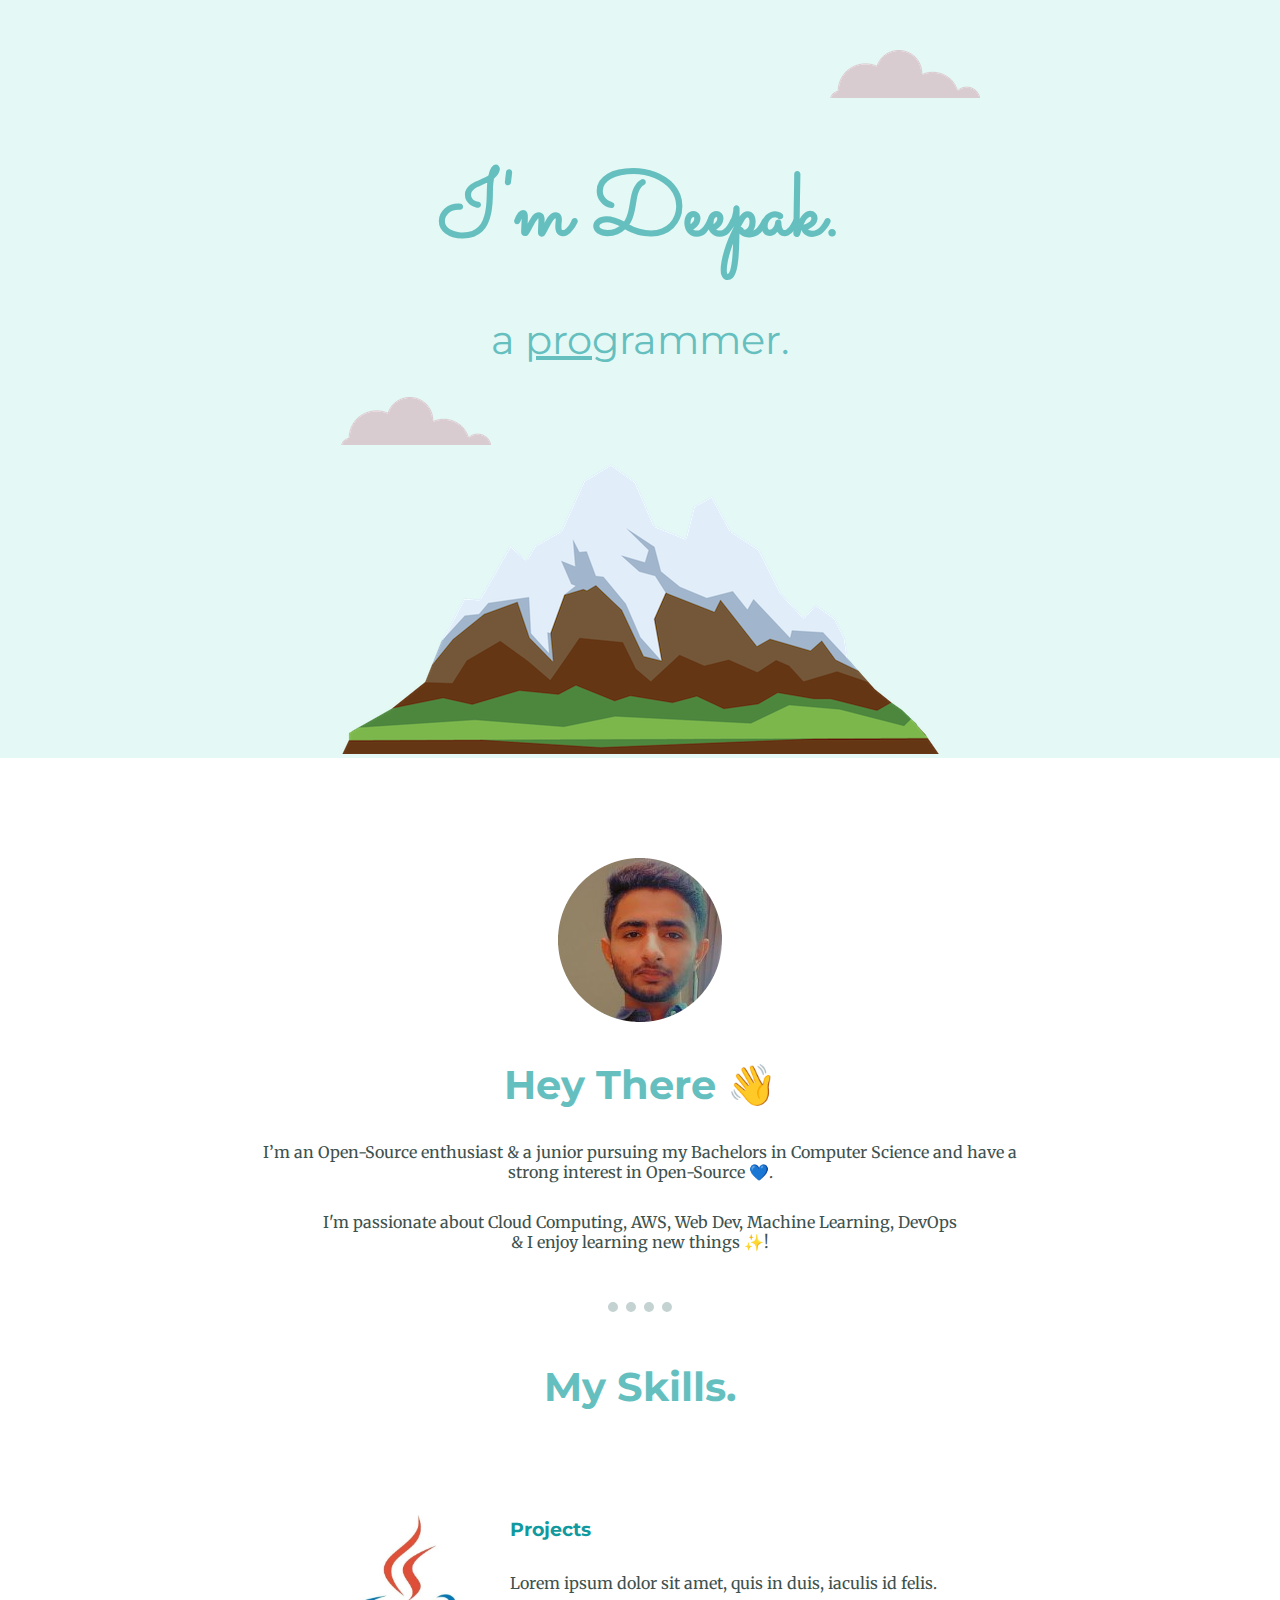
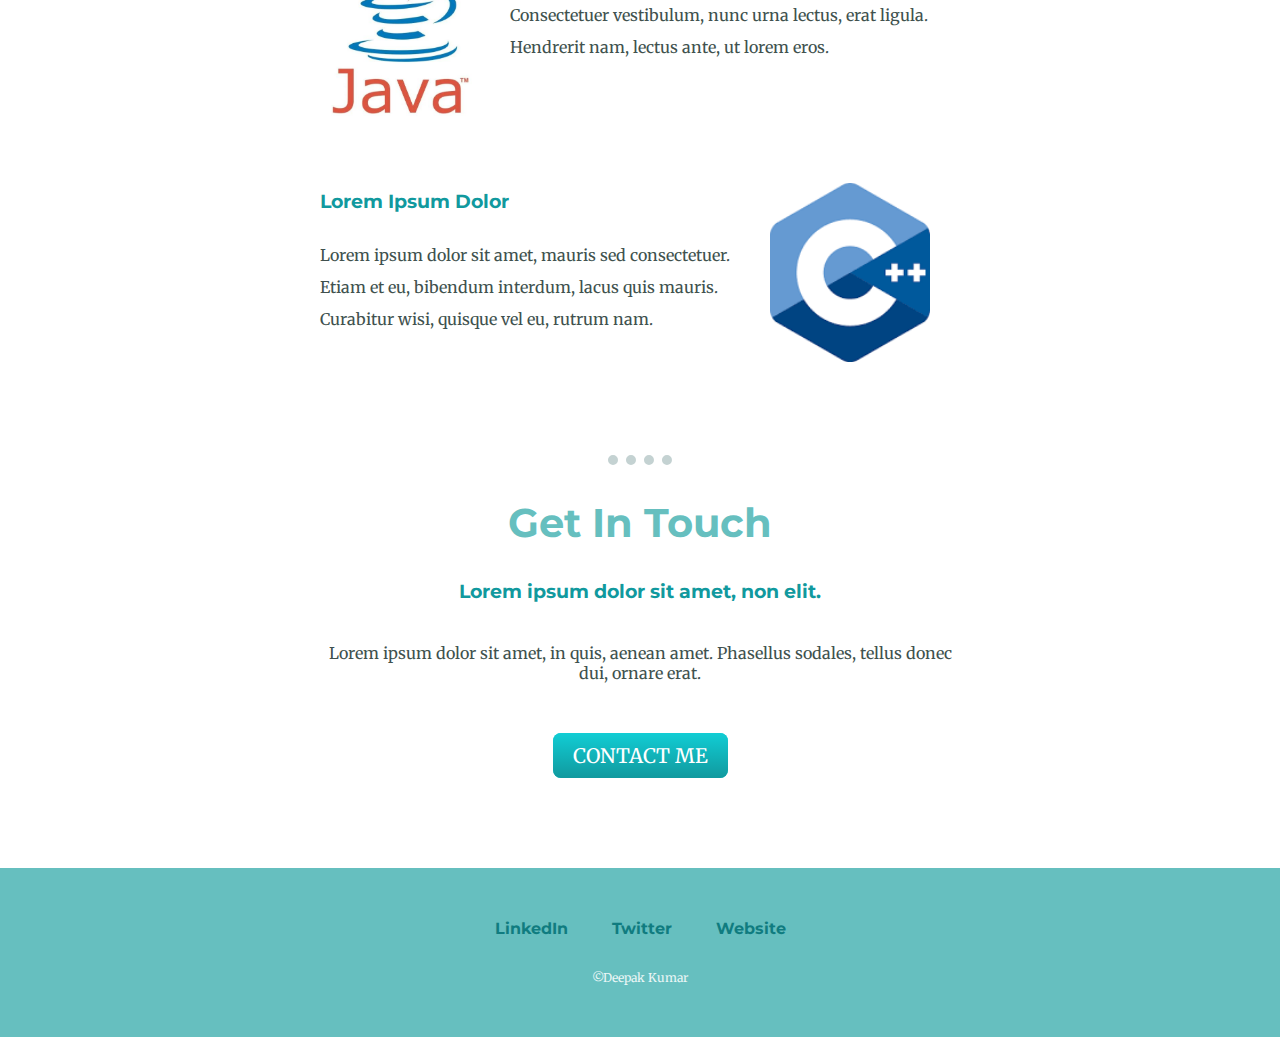
<file: 1. Basic Portfolio/index.html>
<!DOCTYPE html>
<html lang="en">

<head>
  <meta charset="UTF-8">
  <meta http-equiv="X-UA-Compatible" content="IE=edge">
  <meta name="viewport" content="width=device-width, initial-scale=1.0">
  <title>Deepak Kumar</title>
  <link rel="stylesheet" href="./css/style.css">
  <link rel="icon" href="./assests/icon.jpg">
  <link rel="preconnect" href="https://fonts.googleapis.com">
  <link rel="preconnect" href="https://fonts.gstatic.com" crossorigin>
  <link
    href="https://fonts.googleapis.com/css2?family=Inter:wght@700;800;900&family=Merriweather:ital,wght@0,300;0,400;0,700;0,900;1,300;1,400;1,700;1,900&family=Montserrat:ital,wght@0,100;0,200;0,300;0,400;0,500;0,600;0,700;0,800;0,900;1,100;1,200;1,300;1,400;1,500;1,600;1,700;1,800&family=Sacramento&display=swap"
    rel="stylesheet">
</head>

<body>

  <div class="top-container">
    <img class="top-cloud" src="./assests/cloud.png" alt="cloud-image">
    <h1>I'm Deepak.</h1>
    <h2 class="description">a <span class="problem">pro</span>grammer.</h2>
    <img class="bottom-cloud" src="./assests/cloud.png" alt="cloud-image">
    <img class="mountain" src="./assests/mountain.png" alt="mountain-image">
  </div>
  <div class="middle-container">
    <div class="profile">
      <img src="./assests/deepak.png" alt="Deepak's profile picture">
      <h2>Hey There 👋</h2>
      <p class="aboutDeepak">I’m an Open-Source enthusiast & a junior pursuing my Bachelors in
        Computer Science and have a strong interest in Open-Source 💙.</p>
      <p class="aboutDeepakPara2">I'm passionate about Cloud Computing, AWS, Web Dev, Machine Learning,
        DevOps & I enjoy learning new things ✨!</p>
    </div>
    <hr class="underLine">
    <div class="skills">
      <h2>My Skills.</h2>
      <div class="skill-row">
        <img class="skillJava" src="./assests/java.JPG" alt="">
        <h3>Projects</h3>
        <p class="javaSkillDescription">Lorem ipsum dolor sit amet, quis in duis, iaculis id felis. Consectetuer
          vestibulum, nunc urna lectus, erat ligula. Hendrerit nam, lectus ante, ut lorem eros.</p>
      </div>
      <div class="skill-row">
        <img class="skillCplusplus" src="./assests/c++.png" alt="">
        <h3>Lorem Ipsum Dolor</h3>
        <p>Lorem ipsum dolor sit amet, mauris sed consectetuer. Etiam et eu, bibendum interdum, lacus quis mauris.
          Curabitur wisi, quisque vel eu, rutrum nam.</p>
      </div>
    </div>
    <hr class="underLine">
    <div class="contact-me">
      <h2>Get In Touch</h2>
      <h3>Lorem ipsum dolor sit amet, non elit.</h3>
      <p class="contact-message">Lorem ipsum dolor sit amet, in quis, aenean amet. Phasellus sodales, tellus donec dui,
        ornare erat.</p>
      <a class="btn" href="mailto:khatrideepak112@gmail.com">CONTACT ME</a>
    </div>
  </div>

  <div class="bottom-container">
    <a class="footer-link" href="https://www.linkedin.com/"><strong>LinkedIn</strong></a>
    <a class="footer-link" href="https://twitter.com/"><strong>Twitter</strong></a>
    <a class="footer-link" href="https://www.appbrewery.co/"><strong>Website</strong></a>
    <p class="copyright-message">©Deepak Kumar</p>
  </div>

</body>

</html>
</file>
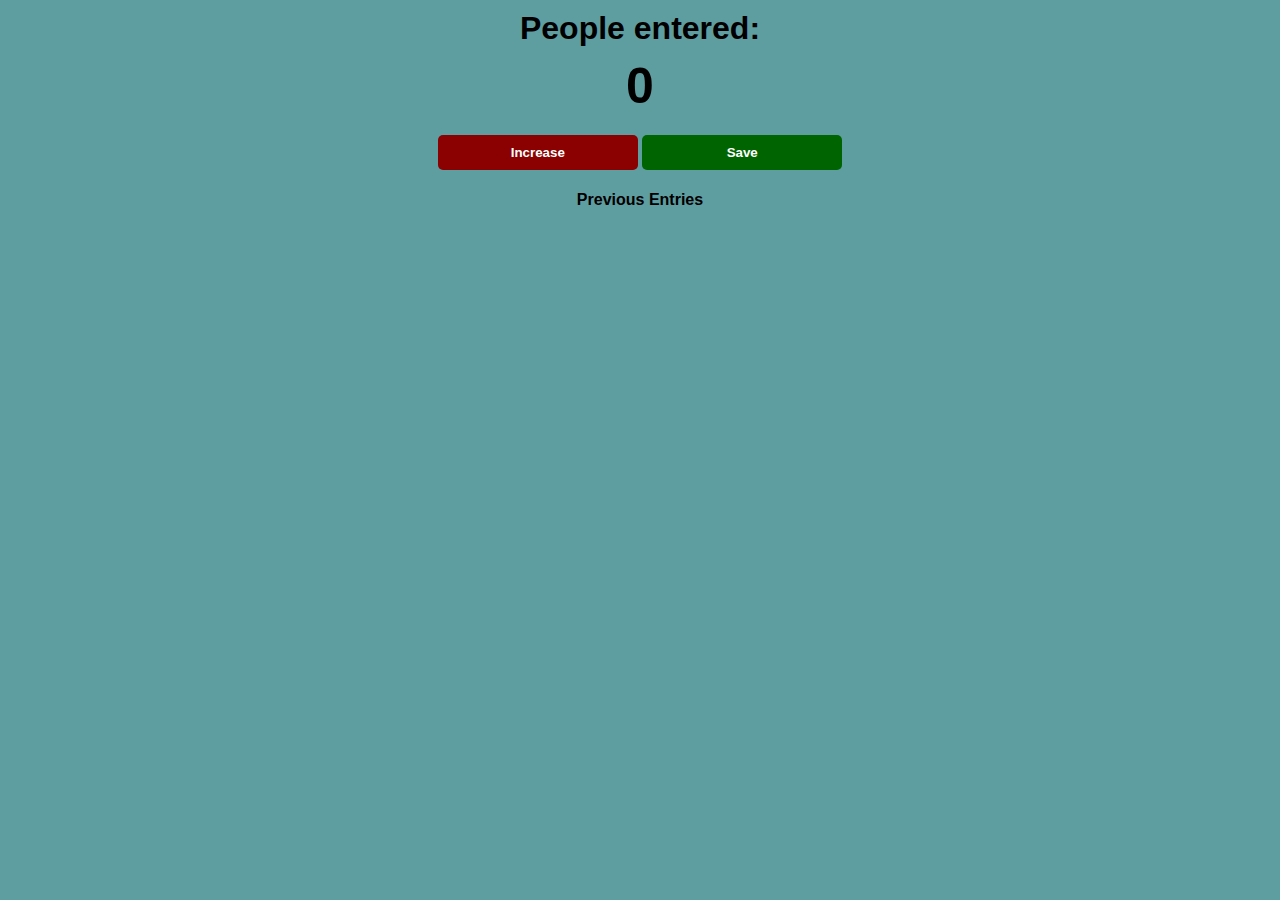
<file: 10. Counter App/index.html>
<!DOCTYPE html>
<html lang="en">
<head>
    <meta charset="UTF-8">
    <meta http-equiv="X-UA-Compatible" content="IE=edge">
    <meta name="viewport" content="width=device-width, initial-scale=1.0">
    <title>Counter App</title>
    <link rel="stylesheet" href="index.css">
</head>
<body>
    <body>
        <h1>People entered:</h1>
        <h2 id="count-number">0</h2>
        <button id="increament-button" onclick="increament()">Increase</button>
        <button id="save-button" onclick="save()">Save</button>
        <p id="string-history">Previous Entries<p>
    </body>
    <script src="/10. Counter App/script.js"></script>
</body>
</html>
</file>
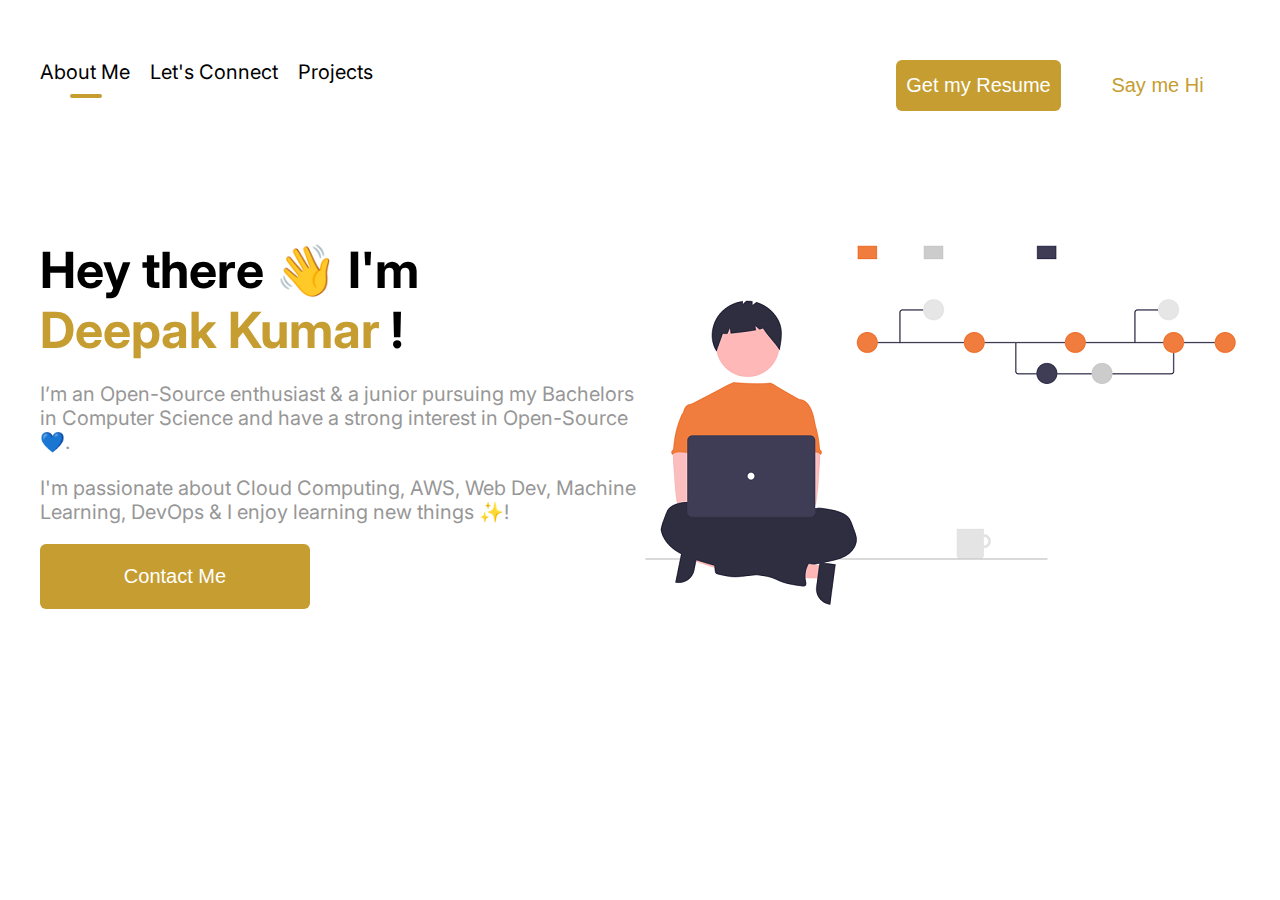
<file: 2. Color Schemed Portfolio/index.html>
<!-- This line suggests our file that we are going to initialize the html Init. -->
<!DOCTYPE html>
<html lang="en">
<head>
    <meta charset="UTF-8">
    <meta http-equiv="X-UA-Compatible" content="IE=edge">
    <meta name="viewport" content="width=device-width, initial-scale=1.0">
    <link rel="shortcut icon" href="./assests/Deepak is Programmer ).png">
    <title>Deepak Kumar Khatri</title>

    <!--This one is for Font -->
    <link rel="preconnect" href="https://fonts.googleapis.com">
    <link rel="preconnect" href="https://fonts.gstatic.com" crossorigin>
    <link href="https://fonts.googleapis.com/css2?family=Inter:wght@100;200;300;400;500;600;700;800;900&display=swap" rel="stylesheet">
     
    <!--We are using Internal (CSS in head tag) CSS for this one -->
    <style>
        *{
            margin: 0;
            padding: 0;
            box-sizing: border-box;
        }
        
        body{
            font-family: 'Inter', sans-serif;
            max-width: 1440px;
            margin: 0 auto;
        }

        .links{
            list-style-type: none;
            display: flex;
        }

        nav{
            display: flex;
            justify-content: space-between;
            padding: 40px;
            padding-top: 60px;
        }

        .links a{
            text-decoration: none;
            color: black;
            font-family: 400;
            font-size: 20px;
            margin-right: 20px;
            transition: all;
            transition-duration: 0.3s;
        }

        .links a:hover{
            color: #c58530;
        }

        .line{
            border: 2px solid #c59d30;
            width: 32px;
            border-radius: 20px;
            margin-top: 10px;
            margin-left: 30px;
        }

        .buttons button{
            font-size: 20px;
            margin-left: 10px;
            border-radius: 6px;
            cursor: pointer;
            height: 51px;
            width: 165px;
            transition: all;
            transition-duration: 0.3s;
        }

        .getMyResume{
            background-color:#c59d30;
            color:white;
            border: 1px solid transparent;
        }

        .getMyResume:hover{
            background-color: white;
            color: #c59d30;
        }

        .sayMeHi{
            background-color:white;
            color:#c59d30;
            border: 1px solid transparent;
        }

        .sayMeHi:hover{
            background-color: #c59d30;
            color: white;
        }
       
        main{
            padding: 30px 0;
            display: flex;
            justify-content: center;
            align-items: center;
            margin-top: 50px;
        }
        .hero{
            width: 600px;
        }
        .hero h1{
            font-size: 50px;
            font-weight: 600px;
            margin-right: 60px;
        }
        .hero p{
            font-size: 20px;
            color: rgba(151, 151, 151,65);
            margin-top: 22px;
        }
        .hero span{
            color:#c59d30;
        }
        .hero button{
            width: 270px;
            height: 65px;
            background-color:#c59d30;
            color:white;
            border: 1px solid transparent;
            margin-top: 20px;
            border-radius: 6px;
            transition: all;
            transition-duration: 0.3s;
            font-size: 20px;
            cursor: pointer;
        }
        .hero button:hover{
            background-color: white;
            color: #c59d30;
        }

    </style>
</head>
<body>
    <header>
        <nav> 
            <ul class="links">
                <li>
                    <a href="#">About Me</a>
                    <div class="line"></div>
                </li>
                <li>
                    <a href="https://linktr.ee/deepakkumarkhatri" target="_blank">Let's Connect</a>
                </li>
                
                <li>
                    <a href="https://github.com/DeepakKumarKhatri" target="_blank">Projects</a>
                </li>
            </ul>

            <!-- Div is like a container more of a box (BUTTONS)-->
            <div class="buttons">
                <button class="getMyResume" onclick=" window.open('https://drive.google.com/file/d/1PLj_xN5OtRwIw6oZpGvDLaRjLSGbdsJT/view?usp=sharing','_blank')">Get my Resume</button>
                <button class="sayMeHi" onclick=" window.open('https://www.linkedin.com/in/deepakkumarkhatri','_blank')" >Say me Hi</button>
            </div>
        </nav>
    </header>
    <main>

        <!--Hero Section for the content-->
        <section class="hero">
            <h1>Hey there 👋 I'm <span>Deepak Kumar</span> !</h1>
            <p>I’m an Open-Source enthusiast & a junior pursuing my Bachelors in 
            Computer Science and have a strong interest in Open-Source 💙.</p>
            <p>I'm passionate about Cloud Computing, AWS, Web Dev, Machine Learning,       
            DevOps & I enjoy learning new things ✨!</p>
            <button class= "contactMe" onclick="window.open('https://mail.google.com/mail','_blank')">Contact Me</button>     
        </section>

        <!-- Illustration Section -->
        <section class="illustration">
            <img src="./assests/Deepak.png" alt="">
        </section>
    </main>
</body>
</html>
</file>
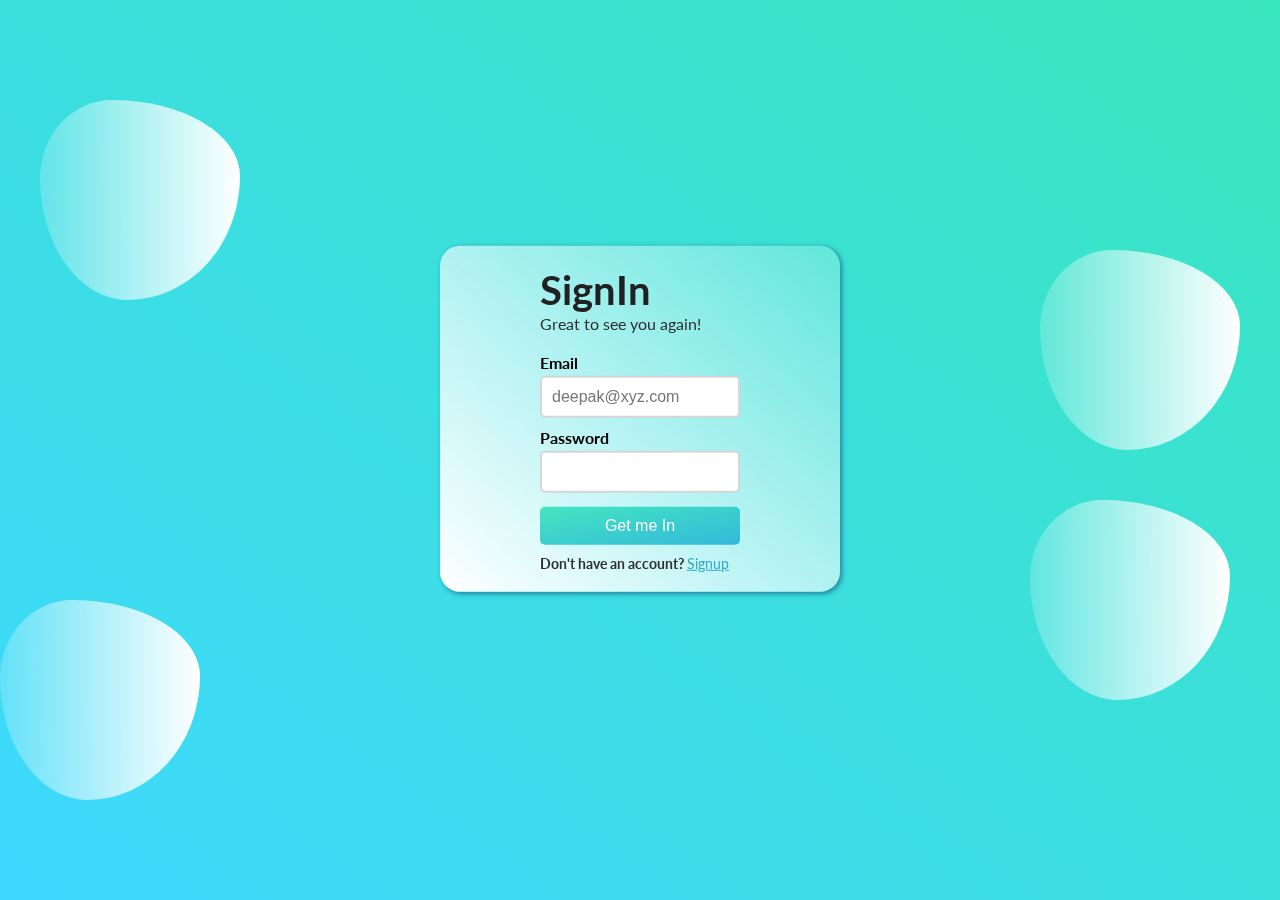
<file: 8. SignUp Page/index.html>
<!DOCTYPE html>
<html lang="en">
<head>
    <meta charset="UTF-8">
    <meta http-equiv="X-UA-Compatible" content="IE=edge">
    <meta name="viewport" content="width=device-width, initial-scale=1.0">
    <title>SignIn</title>
    <link rel="stylesheet" href="./css/signInStyle.css">
</head>
<body>
    <div class="outer-box">
        <div class="inner-box">
            <header class="signin-header">
                <h1>SignIn</h1>
                <p>Great to see you again!</p>
            </header>
            <main class="signin-body">
                <form action="#">

                    <p>
                        <label for="email">Email</label>
                        <input type="email" id="email" placeholder="deepak@xyz.com" required>
                    </p>

                    <p>
                        <label for="password">Password</label>
                        <input type="password" id="password" required>
                    </p>

                    <p>
                        <input type="submit" id="submit" value="Get me In">
                    </p>

                </form>
            </main>
            <footer id="footer">
                <p>Don't have an account? <a href="signup.html">Signup</a></p>
            </footer>
        </div>
        <div class="shapes s1"></div>
        <div class="shapes s2"></div>
        <div class="shapes s3"></div>
        <div class="shapes s4"></div>
    </div>
</body>
</html>
</file>
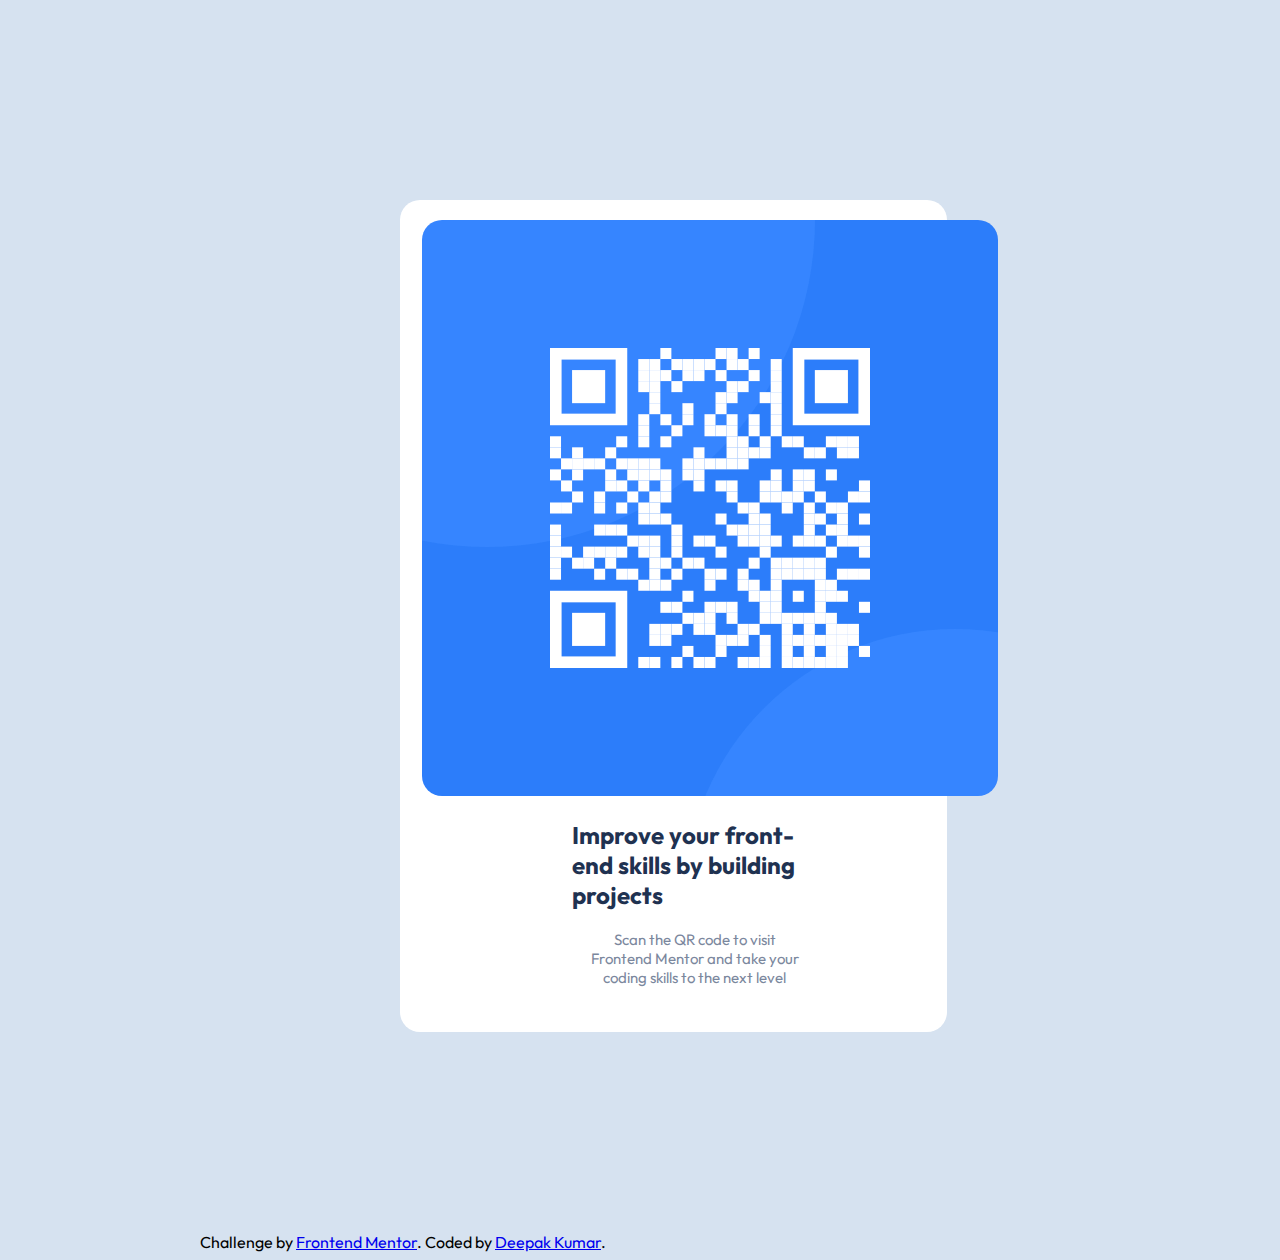
<file: 3. QR-Code-Component (FRONTEND)/qr-code-component-main/index.html>
<!DOCTYPE html>
<html lang="en">
<head>
  <meta charset="UTF-8">
  <meta name="viewport" content="width=device-width, initial-scale=1.0">
  <!-- displays site properly based on user's device -->
  <link rel="icon" type="image/png" sizes="32x32" href="./images/favicon-32x32.png">
  <link rel="stylesheet" href="style.css">
  <link rel="preconnect" href="https://fonts.googleapis.com">
  <link rel="preconnect" href="https://fonts.gstatic.com" crossorigin>
  <link href="https://fonts.googleapis.com/css2?family=Outfit:wght@100;200;300;400;500;600;700;800;900&display=swap"
      rel="stylesheet">
  <title>Frontend Mentor | QR code component</title>
</head>
<body class="mainContainer">
  <div class="white-container">
      <div class="barcode-container">
          <img class="barcode-img" src="./images/image-qr-code.png" alt="">
          <h2>Improve your front-end skills by building projects</h2>
          <p>Scan the QR code to visit Frontend Mentor and take your coding skills to the next level</p>
      </div>
  </div>
  
  <div class="attribution">
    Challenge by <a href="https://www.frontendmentor.io?ref=challenge" target="_blank">Frontend Mentor</a>. 
    Coded by <a href="#">Deepak Kumar</a>.
  </div>
</body>
</html>
</file>
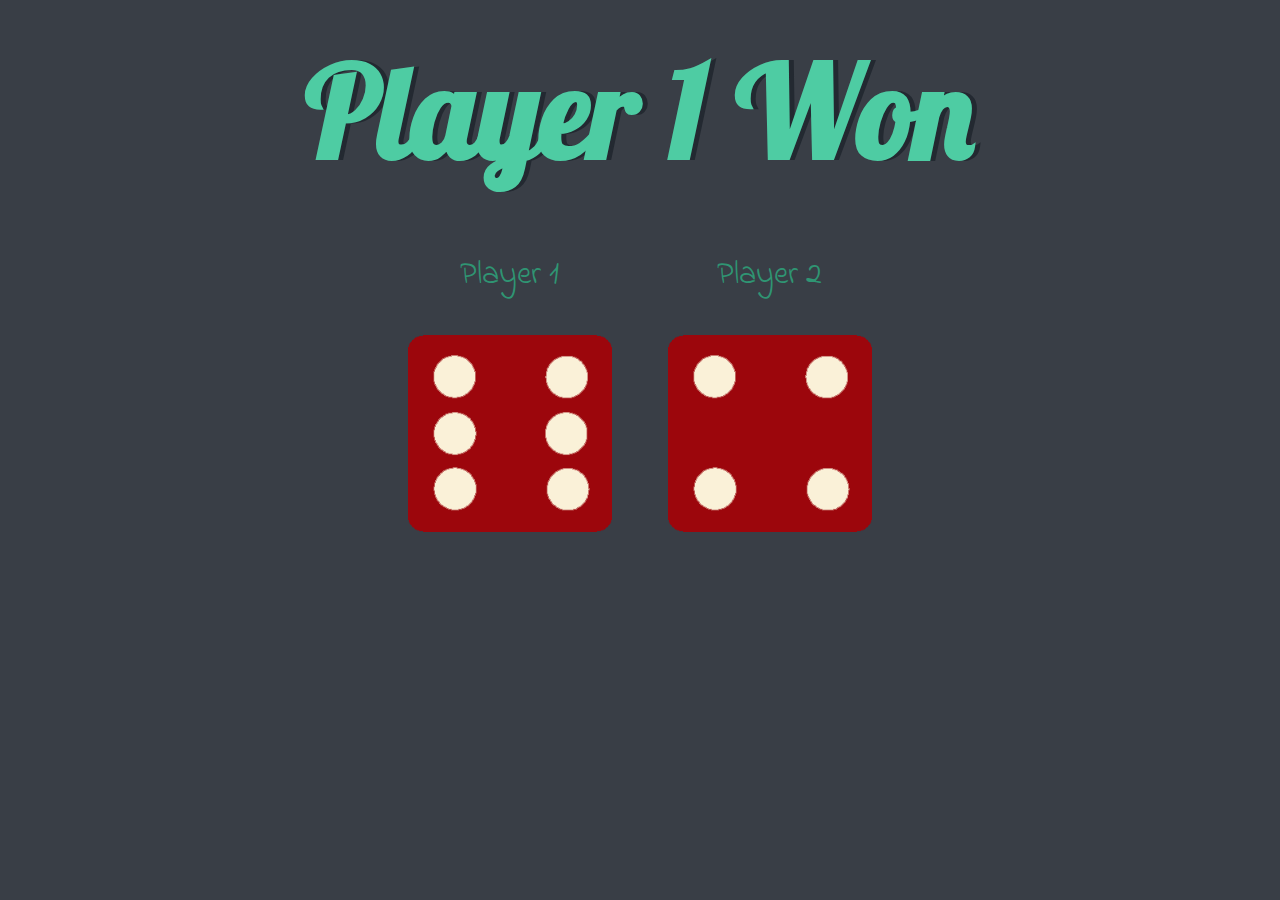
<file: 5. Dice Game/dice.html>
<!DOCTYPE html>
<html lang="en" dir="ltr">
  <head>
    <meta charset="utf-8">
    <title>Dicee</title>
    <link rel="stylesheet" href="styles.css">
    <link href="https://fonts.googleapis.com/css?family=Indie+Flower|Lobster" rel="stylesheet">

  </head>
  <body>

    <div class="container">
      <h1 class="heading">Refresh Me</h1>

      <div class="dice">
        <p>Player 1</p>
        <img class="img1" src="./images/dice6.png">
      </div>

      <div class="dice">
        <p>Player 2</p>
        <img class="img2" src="./images/dice6.png">
      </div>

    </div>


  </body>

  <script src="index.js"></script>
</html>
</file>
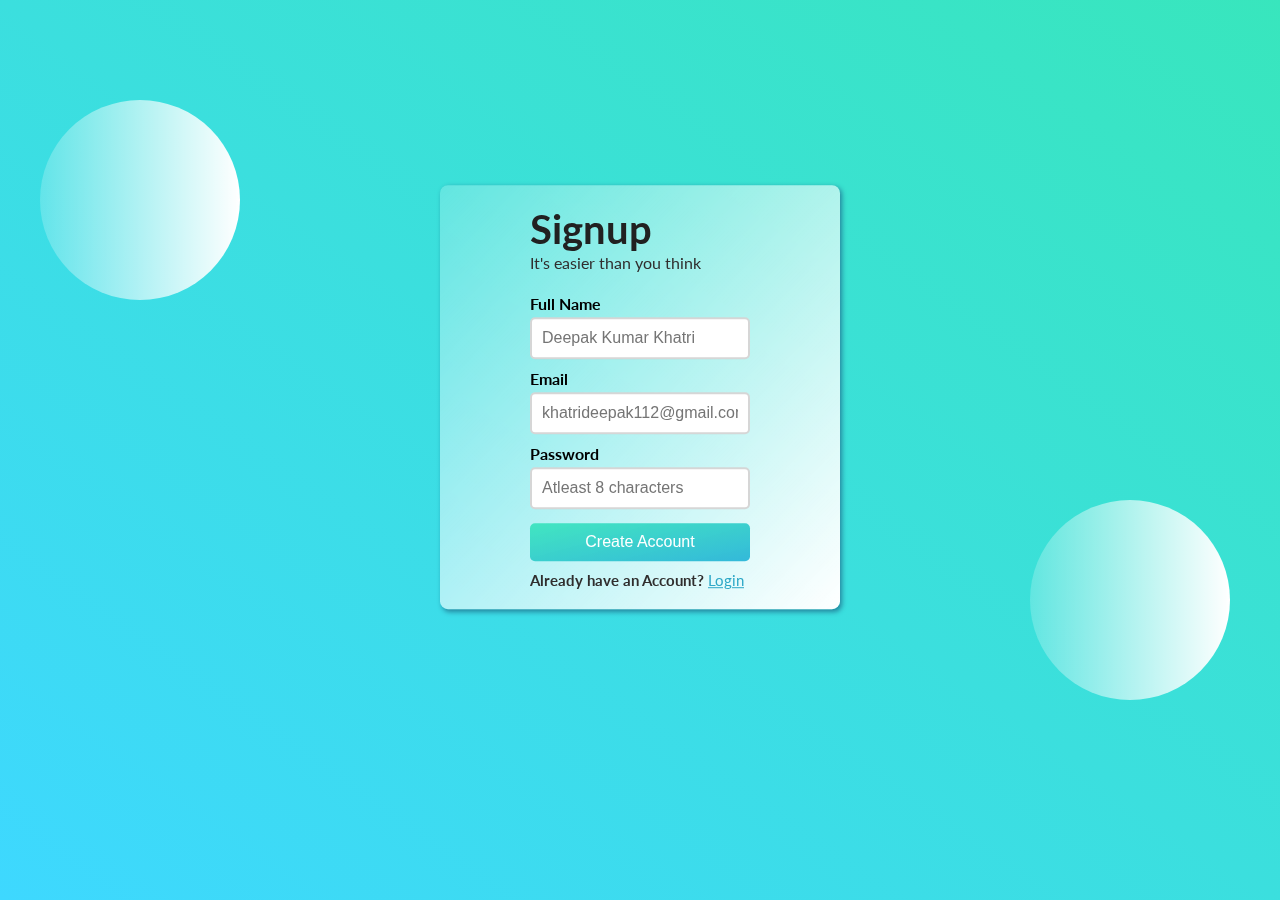
<file: 8. SignUp Page/signup.html>
<!DOCTYPE html>
<html lang="en">

<head>
  <meta charset="UTF-8" />
  <meta http-equiv="X-UA-Compatible" content="IE=edge" />
  <meta name="viewport" content="width=device-width, initial-scale=1.0" />
  <title>SignUp</title>
  <link rel="stylesheet" href="./css/signUpStyle.css" />
</head>

<body>
  <div class="outer-box">
    <div class="inner-box">
      <header class="signup-header">
        <h1>Signup</h1>
        <p>It's easier than you think</p>
      </header>
      <main class="singup-body">
        <form action="#">

          <p>
            <label for="fullname">Full Name</label>
            <input type="text" id="fullname" placeholder="Deepak Kumar Khatri" required>
          </p>

          <p>
            <label for="email">Email</label>
            <input type="text" id="email" placeholder="khatrideepak112@gmail.com" required>
          </p>

          <p>
            <label for="password">Password</label>
            <input type="password" id="password" placeholder="Atleast 8 characters" required>
          </p>

          <p>
            <input type="submit" id="submit" value="Create Account">
          </p>

        </form>
      </main>
        <footer id="footer">
          <p>Already have an Account? <a href="index.html">Login</a></p>
        </footer>
    </div>
    <div class="circle c1"></div>
    <div class="circle c2"></div>
  </div>

</body>

</html>
</file>
<file: 1. Basic Portfolio/css/style.css>
body {
    margin: 0;
    text-align: center;
    font-family: 'Merriweather', serif;
    color: #40514E;

}

h1 {
    color: #66BFBF;
    margin-top: 50px;
    font-family: 'Sacramento', cursive;
    font-size: 5.625rem;
    margin-bottom: 0;
}

h2 {
    color: #66BFBF;
    font-family: 'Montserrat', sans-serif;
    font-size: 2.5rem;
}

h3 {
    color: #11999E;
    font-family: 'Montserrat', sans-serif;
}

.aboutDeepak {
    text-align: center;
    color: #40514E;
    width: 60%;
    margin: auto;
    margin-bottom: 30px;
}

a {

    color: #107c80;
    font-family: 'Montserrat', sans-serif;
    margin: 10px 20px;
    text-decoration: none;
}

a:hover {
    color: #EAF6F6;
}

.description {
    font-weight: normal;
}

.top-container {
    background-color: #E4F9F5;
    position: relative;
    padding: 100px 100px 0 100px;
}

.middle-container {
    margin: 100px 0;
}

.bottom-container {
    background-color: #66BFBF;
    padding: 50px 0 20px;
}

.problem {
    text-decoration: underline;
}

.top-cloud {
    position: absolute;
    right: 300px;
    top: 50px;
}

.bottom-cloud {
    position: absolute;
}

.skill-row {
    margin: 100px auto 120px auto;
    width: 50%;
    line-height: 2;
    text-align: left;
}

.skillJava {
    width: 25%;
    float: left;
    margin-right: 30px;
}

.skillCplusplus {
    width: 25%;
    float: right;
    margin-right: 30px;
}

.skills {
    margin-top: 50px;
}

.aboutDeepakPara2 {
    /* margin-left: 350px; */
    width: 50%;
    margin: auto;
    margin-bottom: 50px;
}

.underLine {
    border-style: none;
    border-top: dotted;
    border-color: #c4d2d2;
    border-width: 10px;
    width: 5%;
}

.contact-message {
    width: 50%;
    margin: 40px auto 60px;
}

.btn {
    background: #11cdd4;
    background-image: -webkit-linear-gradient(top, #11cdd4, #11999e);
    background-image: -moz-linear-gradient(top, #11cdd4, #11999e);
    background-image: -ms-linear-gradient(top, #11cdd4, #11999e);
    background-image: -o-linear-gradient(top, #11cdd4, #11999e);
    background-image: linear-gradient(to bottom, #11cdd4, #11999e);
    -webkit-border-radius: 8;
    -moz-border-radius: 8;
    border-radius: 8px;
    font-family: 'Merriweather', serif;
    color: #ffffff;
    font-size: 20px;
    padding: 10px 20px 10px 20px;
    text-decoration: none;
}

.btn:hover {
    background: #30e3cb;
    background-image: -webkit-linear-gradient(top, #30e3cb, #2bc4ad);
    background-image: -moz-linear-gradient(top, #30e3cb, #2bc4ad);
    background-image: -ms-linear-gradient(top, #30e3cb, #2bc4ad);
    background-image: -o-linear-gradient(top, #30e3cb, #2bc4ad);
    background-image: linear-gradient(to bottom, #30e3cb, #2bc4ad);
    text-decoration: none;
}

.copyright-message {
    color: #EAF6F6;
    font-size: 0.75rem;
    padding: 20px 0;
}

/* This clear function will make the text below the image and empty the space on the left of image */
/* .javaSkillDescription{
    clear: left;
} */
</file>
<file: 10. Counter App/index.css>
body {
    background-color:cadetblue;
    background-size: cover;
    font-family: -apple-system, BlinkMacSystemFont, 'Segoe UI', Roboto, Oxygen, Ubuntu, Cantarell, 'Open Sans', 'Helvetica Neue', sans-serif;
    font-weight: bold;
    text-align: center;
}

h1 {
    margin-top: 10px;
    margin-bottom: 10px;
}

h2 {
    font-size: 50px;
    margin-top: 0;
    margin-bottom: 20px;
}

button {
    border: none;
    padding-top: 10px;
    padding-bottom: 10px;
    color: white;
    font-weight: bold;
    width: 200px;
    margin-bottom: 5px;
    border-radius: 5px;
}

#increament-button {
    background: darkred;
}

#save-button {
    background: darkgreen;
}
</file>
<file: 8. SignUp Page/css/signInStyle.css>
@import url('https://fonts.googleapis.com/css2?family=Lato:wght@400;700&display=swap');

*{
    margin: 0;
    padding: 0;
    box-sizing: border-box;
}
body{
    font-family: 'Lato', sans-serif;
}

.outer-box{
    width: 100vw;
    height: 100vh;
    background: linear-gradient(to top right,#3ed8ff,#29e4b8ed);
}

.inner-box{
    width: 400px;
    margin: 0 auto;
    position: relative;
    top: 35%;
    padding: 20px 100px;
    transform: translateY(-20%);
    border-radius: 20px;
    box-shadow: 2px 2px 5px #24869e;
    z-index: 2;
    background: linear-gradient(to top right,#ffffffff,#ffffff33);
    backdrop-filter: blur(8px);
}
.signin-header h1{
    font-size: 2.5rem;
    color: #212121;
}
.signin-header p{
    font-size: 0.99rem;
    color: #302e2e;
    margin-bottom: 10%;  
}
.signin-body p{
    margin: 10px 0;
}
.signin-body label{
    font-weight: bold;
    display: block;
}
.signin-body p input{
    width: 100%;
    padding: 10px;
    border-radius: 5px;
    border: 2px solid #cccc;
    font-size: 1rem;
    margin-top: 4px;
}
.signin-body p input[type="submit"]{
    background: linear-gradient(to top left,#33b9da,#39e4bced);
    border: none;
    color: white;
}
.signin-body p input[type="submit"]:hover{
    background: linear-gradient(to top right,#33b9da,#39e4bced);
}
#footer p{
    font-size: 0.9rem;
    color: #302e2e;
    font-weight: bold;
}
#footer p a{
    color: #2ea8c7;
    font-weight: lighter;
}
 .shapes{
    width: 200px;
    height: 200px;
    border-radius: 36% 64% 56% 44% / 39% 38% 62% 61% ;
    background: linear-gradient(to right,#ffffff33,#ffffffff);
    position: absolute;
}
.s1{
    top: 100px;
    left: 40px;
}
.s2{
    bottom: 200px;
    right: 50px;
}
.s3{
    bottom: 100px;
}
.s4{
    bottom: 450px;
    right: 40px;
}
</file>
<file: 3. QR-Code-Component (FRONTEND)/qr-code-component-main/style.css>
.mainContainer {
    font-family: 'Outfit', sans-serif;
    background-color: hsl(212, 45%, 89%);
    margin-left: 200px;
    margin-right: 133px;
}

.white-container {
    margin: 200px 200px 200px 200px;
    padding-top: 20px;
    padding-bottom: 30px;
    background-color: hsl(0, 0%, 100%);
    border-radius: 20px;
}

.barcode-container {
    margin-left: 22px;
}

h2 {
    color: hsl(218, 44%, 22%);
    width: 50%;
    font-weight: 400px;
    margin-left: 150px;
}

p {
    font-weight: 700px;
    font-size: 15px;
    width: 43%;
    margin-left: 160px;
    text-align: center;
    color: hsl(220, 15%, 55%);
}

.barcode-img {
    border-radius: 20px;
}
</file>
<file: 5. Dice Game/styles.css>
.container {
  width: 70%;
  margin: auto;
  text-align: center;
}

.dice {
  text-align: center;
  display: inline-block;

}

body {
  background-color: #393E46;
}

h1 {
  margin: 30px;
  font-family: 'Lobster', cursive;
  text-shadow: 5px 0 #232931;
  font-size: 8rem;
  color: #4ECCA3;
}

p {
  font-size: 2rem;
  color: #2f9573;
  font-family: 'Indie Flower', cursive;
}

img {
  width: 80%;
}

footer {
  margin-top: 5%;
  color: #EEEEEE;
  text-align: center;
  font-family: 'Indie Flower', cursive;

}
</file>
<file: 8. SignUp Page/css/signUpStyle.css>
@import url('https://fonts.googleapis.com/css2?family=Lato:wght@400;700&display=swap');

*{
    margin: 0;
    padding: 0;
    /* Border-box ensures that the width of the div remains the same */
    box-sizing: border-box;
}
body{
    font-family: 'Lato', sans-serif;
}

.outer-box{
    width: 100vw;
    height: 100vh;
    background: linear-gradient(to top right,#3ed8ff,#29e4b8ed);
}

.inner-box{
    width: 400px;
    margin: 0 auto;
    position: relative;
    top: 30%;
    padding: 20px 90px;
    transform: translateY(-20%);
    border-radius: 8px;
    box-shadow: 2px 2px 5px #24869e;
    z-index: 2;
    /* background-color: #ffffff09; */
    background: linear-gradient(to top left,#ffffffff,#ffffff33);
    backdrop-filter: blur(8px);
}
.signup-header h1{
    font-size: 2.5rem;
    color: #212121;
}
.signup-header p{
    font-size: 0.99rem;
    color: #302e2e;
    margin-bottom: 10%;  
}
.singup-body p{
    margin: 10px 0;
}
.singup-body label{
    font-weight: bold;
    display: block;
}
.singup-body p input{
    width: 100%;
    padding: 10px;
    border-radius: 5px;
    border: 2px solid #cccc;
    font-size: 1rem;
    margin-top: 4px;
}
.singup-body p input[type="submit"]{
    background: linear-gradient(to top left,#33b9da,#39e4bced);
    border: none;
    color: white;
}
.singup-body p input[type="submit"]:hover{
    background: linear-gradient(to top right,#33b9da,#39e4bced);
}
#footer p{
    font-size: 0.95rem;
    color: #302e2e;
    font-weight: bold;
}
#footer p a{
    color: #2ea8c7;
    font-weight: lighter;
}
.circle{
    width: 200px;
    height: 200px;
    border-radius: 100px;
    background: linear-gradient(to right,#ffffff33,#ffffffff);
    position: absolute;
}
.c1{
    top: 100px;
    left: 40px;
}
.c2{
    bottom: 200px;
    right: 50px;
}
</file>
